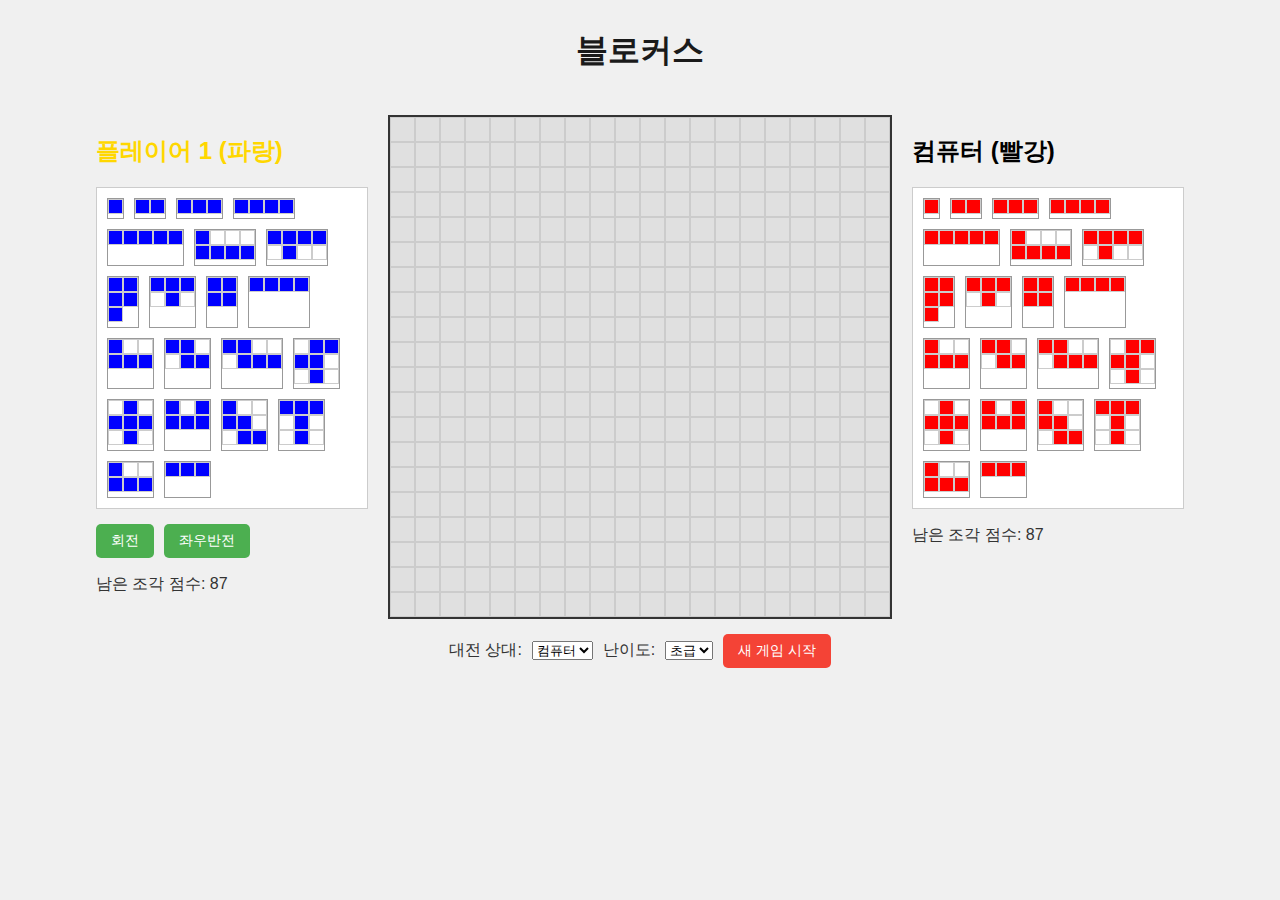
<file: index.html>
<!DOCTYPE html>
<html lang="ko">
<head>
    <meta charset="UTF-8">
    <meta name="viewport" content="width=device-width, initial-scale=1.0">
    <title>블로커스</title>
    <link rel="stylesheet" href="blokus.css">
</head>
<body>
    <h1>블로커스</h1>
    <div class="game-container">
        <div class="player-pieces-container">
            <h2 id="player1-title">플레이어 1 (파랑)</h2>
            <div id="player1-pieces" class="pieces-area"></div>
            <div class="player-controls">
                <button id="rotate-button">회전</button>
                <button id="flip-button">좌우반전</button>
            </div>
             <p>남은 조각 점수: <span id="player1-score">89</span></p>
        </div>
        <div id="game-board" class="board"></div>
        <div class="player-pieces-container">
            <h2 id="player2-title">플레이어 2 (빨강)</h2>
            <div id="player2-pieces" class="pieces-area"></div>
            <p>남은 조각 점수: <span id="player2-score">89</span></p>
        </div>
    </div>
    <div class="game-controls">
        <label for="game-mode">대전 상대:</label>
        <select id="game-mode">
            <option value="computer">컴퓨터</option>
            <option value="human">친구</option>
        </select>
        <label for="difficulty" id="difficulty-label">난이도:</label>
        <select id="difficulty">
            <option value="easy">초급</option>
            <option value="medium">중급</option>
            <option value="hard">상급</option>
        </select>
        <button id="new-game-button">새 게임 시작</button>
    </div>
    <div id="game-over-message" class="hidden">
        <h2>게임 종료</h2>
        <p id="final-score"></p>
        <p id="winner"></p>
    </div>

    <script src="blokus.js"></script>
</body>
</html>
</file>
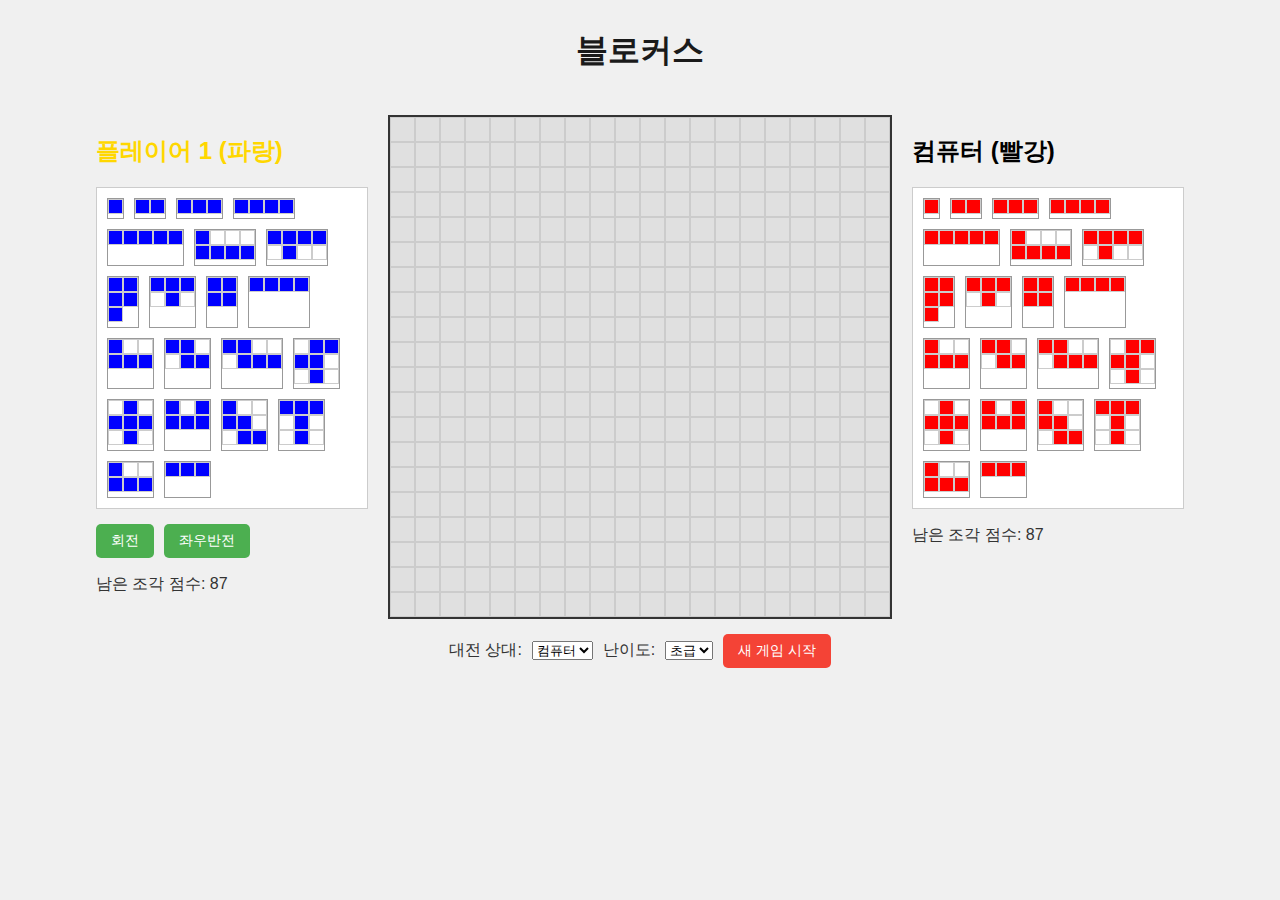
<file: blokus.html>
<!DOCTYPE html>
<html lang="ko">
<head>
    <meta charset="UTF-8">
    <meta name="viewport" content="width=device-width, initial-scale=1.0">
    <title>블로커스</title>
    <link rel="stylesheet" href="blokus.css">
</head>
<body>
    <h1>블로커스</h1>
    <div class="game-container">
        <div class="player-pieces-container">
            <h2 id="player1-title">플레이어 1 (파랑)</h2>
            <div id="player1-pieces" class="pieces-area"></div>
            <div class="player-controls">
                <button id="rotate-button">회전</button>
                <button id="flip-button">좌우반전</button>
            </div>
             <p>남은 조각 점수: <span id="player1-score">89</span></p>
        </div>
        <div id="game-board" class="board"></div>
        <div class="player-pieces-container">
            <h2 id="player2-title">플레이어 2 (빨강)</h2>
            <div id="player2-pieces" class="pieces-area"></div>
            <p>남은 조각 점수: <span id="player2-score">89</span></p>
        </div>
    </div>
    <div class="game-controls">
        <label for="game-mode">대전 상대:</label>
        <select id="game-mode">
            <option value="computer">컴퓨터</option>
            <option value="human">친구</option>
        </select>
        <label for="difficulty" id="difficulty-label">난이도:</label>
        <select id="difficulty">
            <option value="easy">초급</option>
            <option value="medium">중급</option>
            <option value="hard">상급</option>
        </select>
        <button id="new-game-button">새 게임 시작</button>
    </div>
    <div id="game-over-message" class="hidden">
        <h2>게임 종료</h2>
        <p id="final-score"></p>
        <p id="winner"></p>
    </div>

    <script src="blokus.js"></script>
</body>
</html>
</file>
<file: blokus.css>
body {
    font-family: 'Arial', sans-serif;
    display: flex;
    flex-direction: column;
    align-items: center;
    background-color: #f0f0f0;
    color: #333;
}

h1 {
    color: #1a1a1a;
}

.game-container {
    display: flex;
    justify-content: center;
    align-items: flex-start;
    gap: 20px;
    margin-top: 20px;
}

.board {
    display: grid;
    grid-template-columns: repeat(20, 25px);
    grid-template-rows: repeat(20, 25px);
    border: 2px solid #333;
    background-color: #e0e0e0;
}

.cell {
    width: 25px;
    height: 25px;
    box-sizing: border-box;
    border: 1px solid #ccc;
}

.preview-player {
    background-color: rgba(0, 0, 255, 0.5);
}


.player-piece {
    background-color: blue;
}

.player2-piece {
    background-color: red;
}

.preview-player1 {
    background-color: rgba(0, 0, 255, 0.5);
}

.preview-player2 {
    background-color: rgba(255, 0, 0, 0.5);
}

.pieces-area {
    width: 250px;
    display: flex;
    flex-wrap: wrap;
    gap: 10px;
    padding: 10px;
    border: 1px solid #ccc;
    background-color: #fff;
    min-height: 300px;
}

.piece-preview {
    display: grid;
    border: 1px solid #999;
    cursor: pointer;
}

.piece-preview.selected {
    border-color: gold;
    box-shadow: 0 0 5px gold;
}

.piece-preview .cell {
    width: 15px;
    height: 15px;
}

.player-controls, .game-controls {
    margin-top: 15px;
    display: flex;
    gap: 10px;
    align-items: center;
}

button {
    padding: 8px 15px;
    border: none;
    border-radius: 5px;
    background-color: #4CAF50;
    color: white;
    cursor: pointer;
    font-size: 14px;
}

button:hover {
    background-color: #45a049;
}

#new-game-button {
    background-color: #f44336;
}

#new-game-button:hover {
    background-color: #da190b;
}

.hidden {
    display: none;
}

#game-over-message {
    margin-top: 20px;
    padding: 20px;
    background-color: #fff;
    border: 2px solid #333;
    border-radius: 10px;
    text-align: center;
}
</file>
